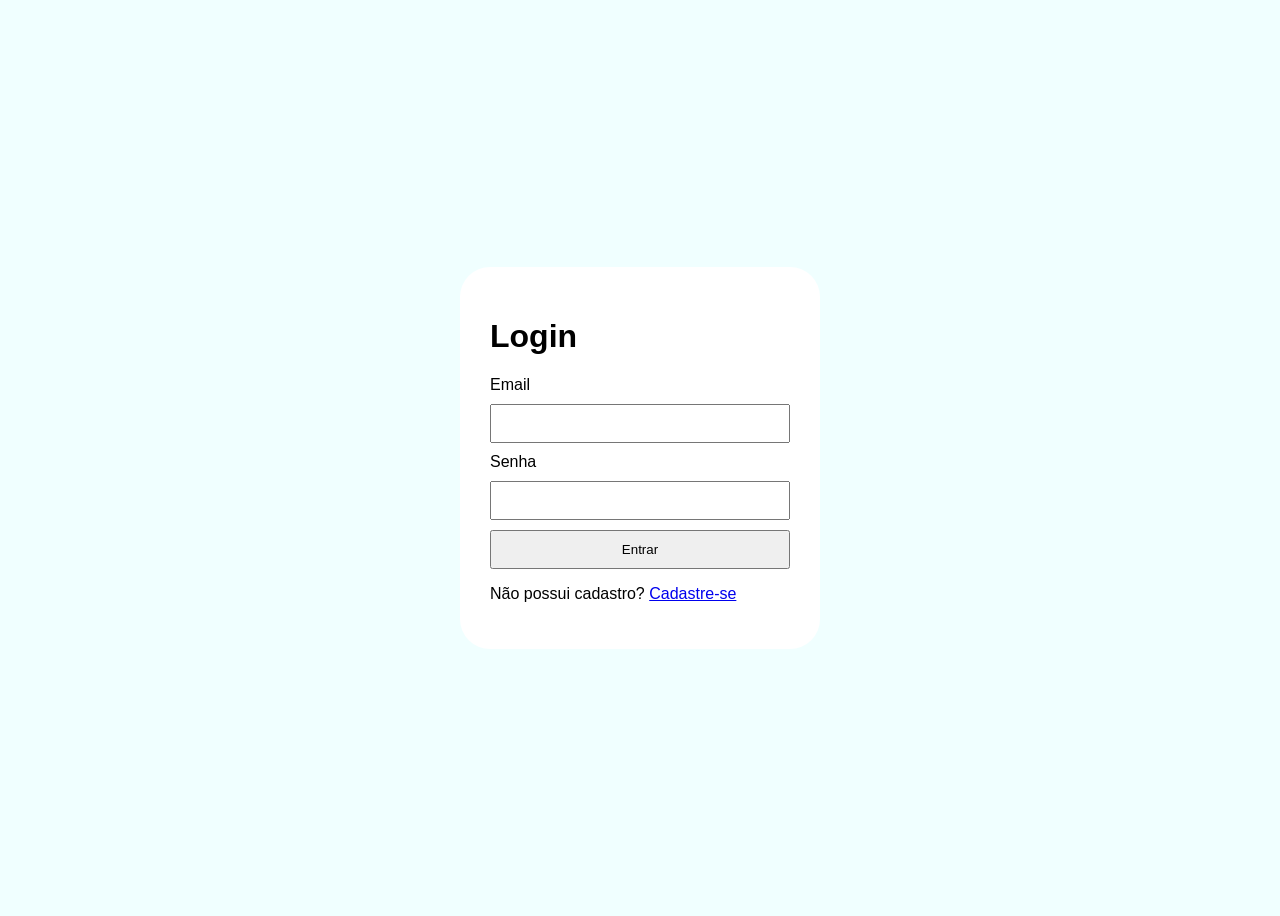
<file: index.html>
<!DOCTYPE html>
<html lang="pt-br">
<head>
    <meta charset="UTF-8">
    <meta name="viewport" content="width=device-width, initial-scale=1.0">
    <title>Document</title>
    <link rel="stylesheet" href="src/style/style.css">
</head>
<body>
    <div class="card">
    <h1>Login</h1>
    <label for="email">Email</label>
    <input type="email" name="email" id="email">
    
    <label for="password">Senha</label>
    <input type="password" name="password" id="password">

    <button>Entrar</button>
    <p>
        Não possui cadastro? <a 
        <a href="pages/cadastro.html">Cadastre-se</a>
    </p>
    </div>
    <script src="src/scripts/script.js"></script>

</body>
</html>
</file>
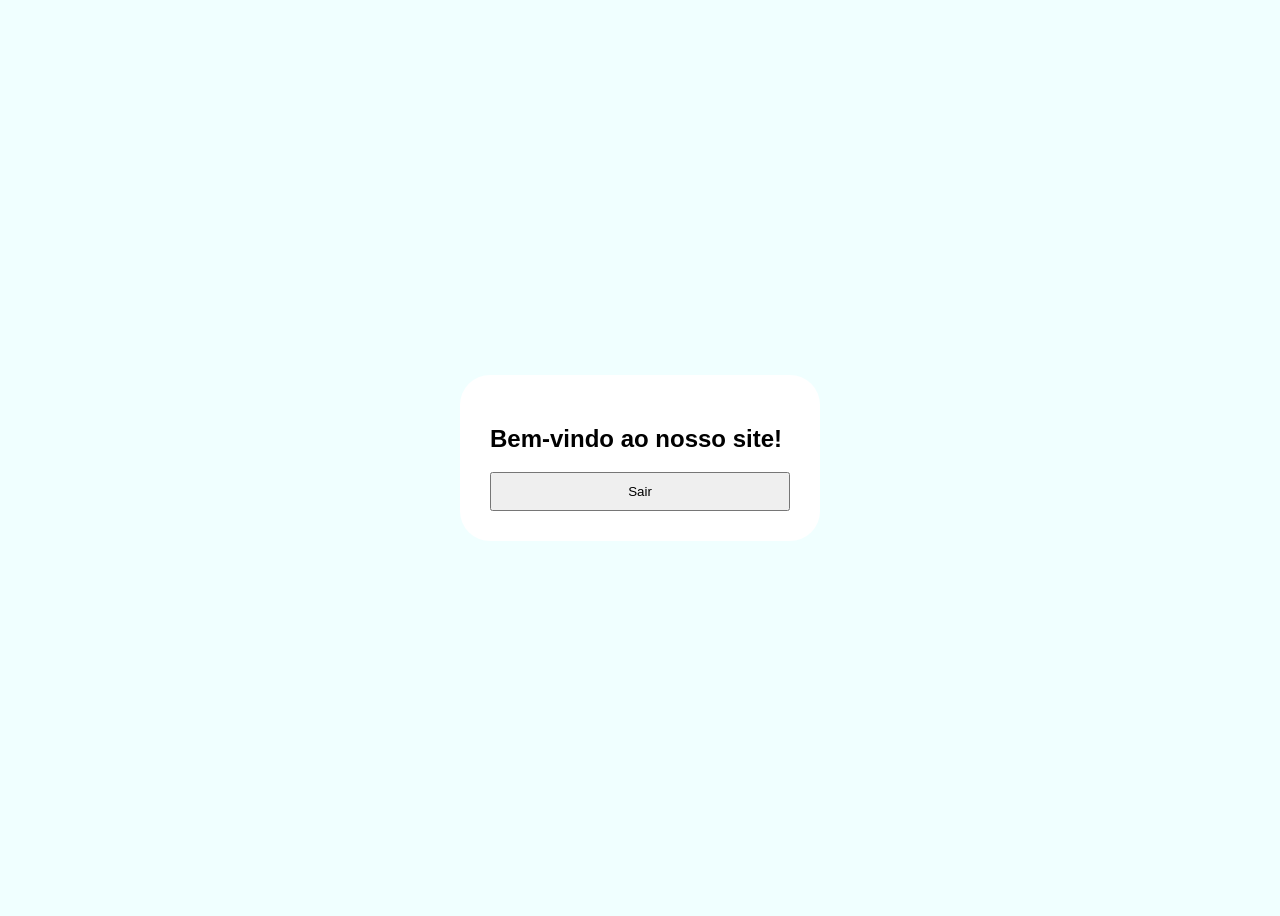
<file: pages/home.html>
<!DOCTYPE html>
<html lang="pt-br">
<head>
    <meta charset="UTF-8">
    <meta name="viewport" content="width=device-width, initial-scale=1.0">
    <title>Tela inicial</title>
    <link rel="stylesheet" href="../src/style/style.css">
</head>
<body>
    <div class="card">
    <h2>Bem-vindo ao nosso site!</h2>
    <h3 id="usuario"></h3>
    <h3 id="email"></h3>
    <button onclick="logout()">Sair</button>
    <script rel="stylesheet" href="../src/style/style.css"></script>
    </div>
</body>
</html>
</file>
<file: src/style/style.css>
body {
    font-family: Arial;
    background: azure;
    display: flex;
    justify-content: center;
    align-items: center;
    height: 100vh
}

.card {
    background: white;
    padding: 30px;
    border-radius: 30px;
    box-shadow: 0 0px 10px rgba(0, 0, 0, 0,2);
    width: 300px;
}

input{
    width: 100%;
    padding: 10px;
    margin-top: 10px;
    margin-bottom: 10px;
    box-sizing: border-box;
}

button {
    width: 100%;
    padding: 10px;
    cursor: pointer;
}
</file>
